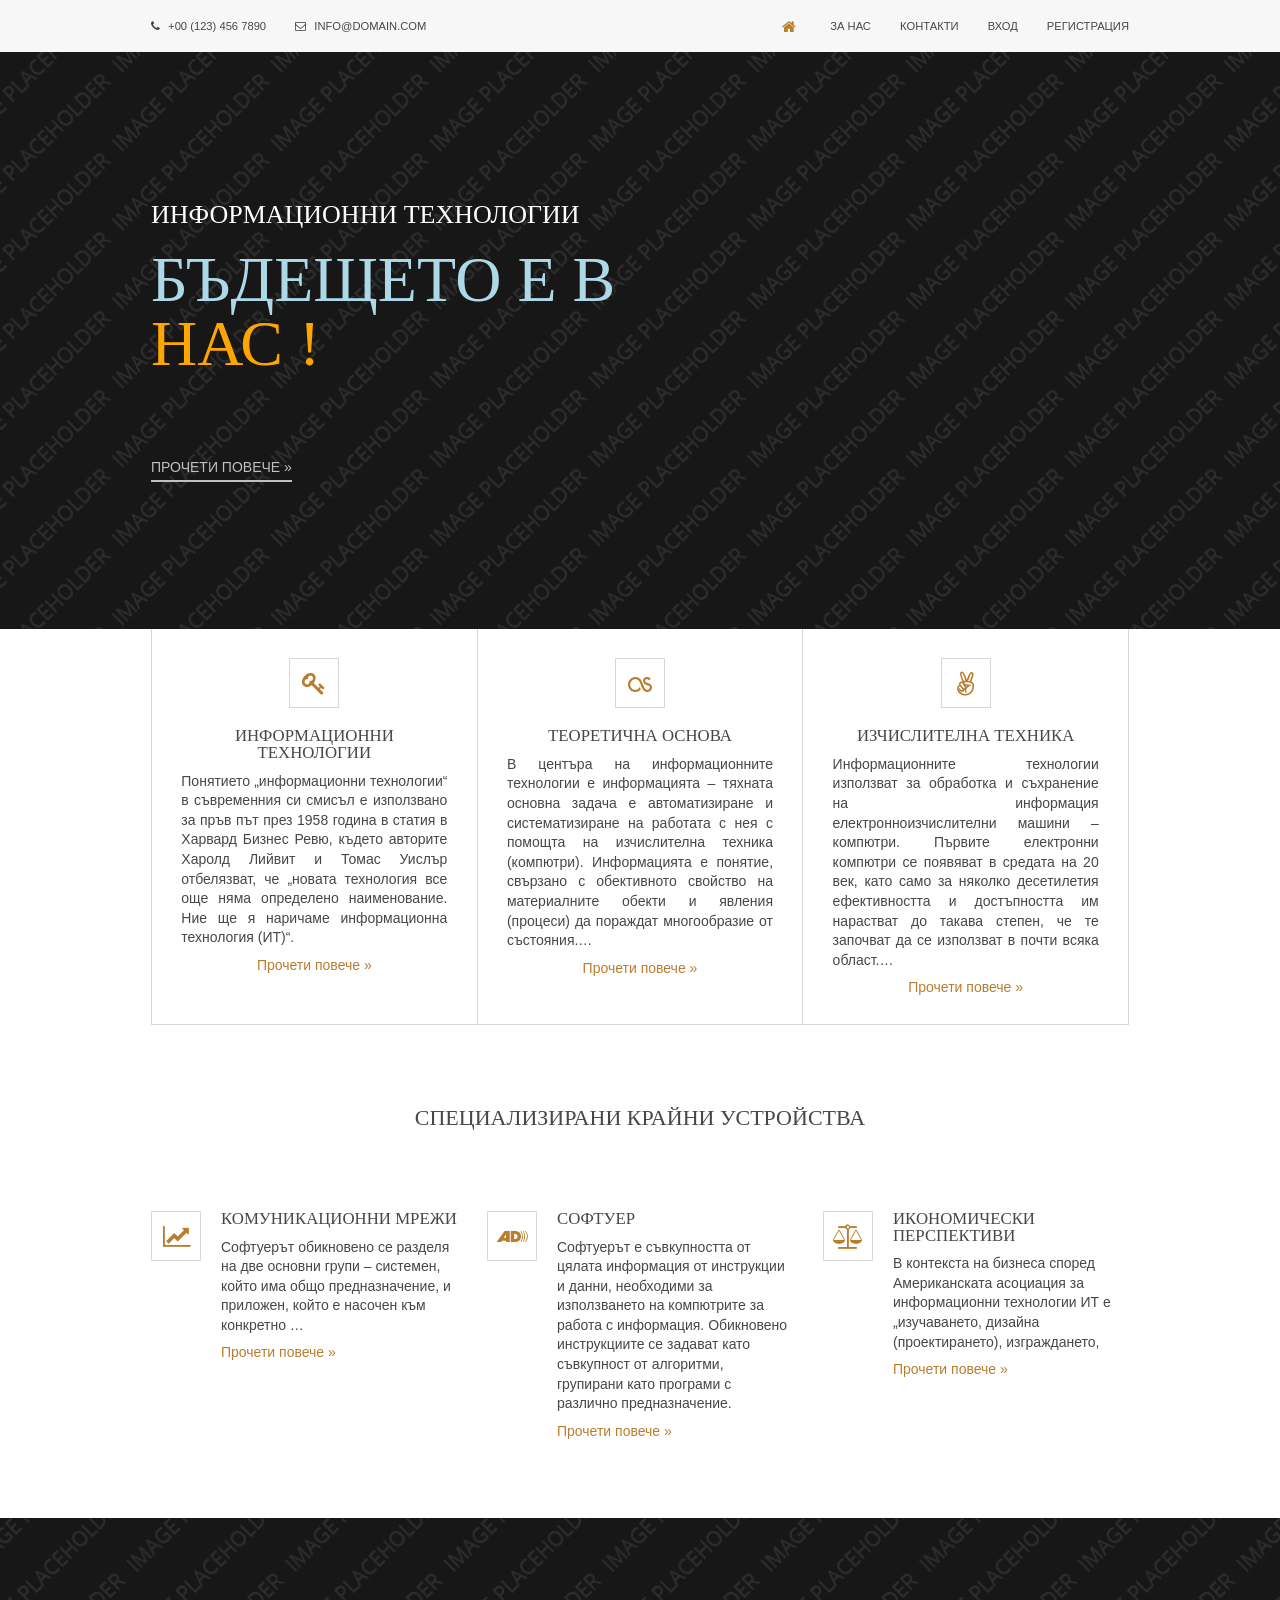
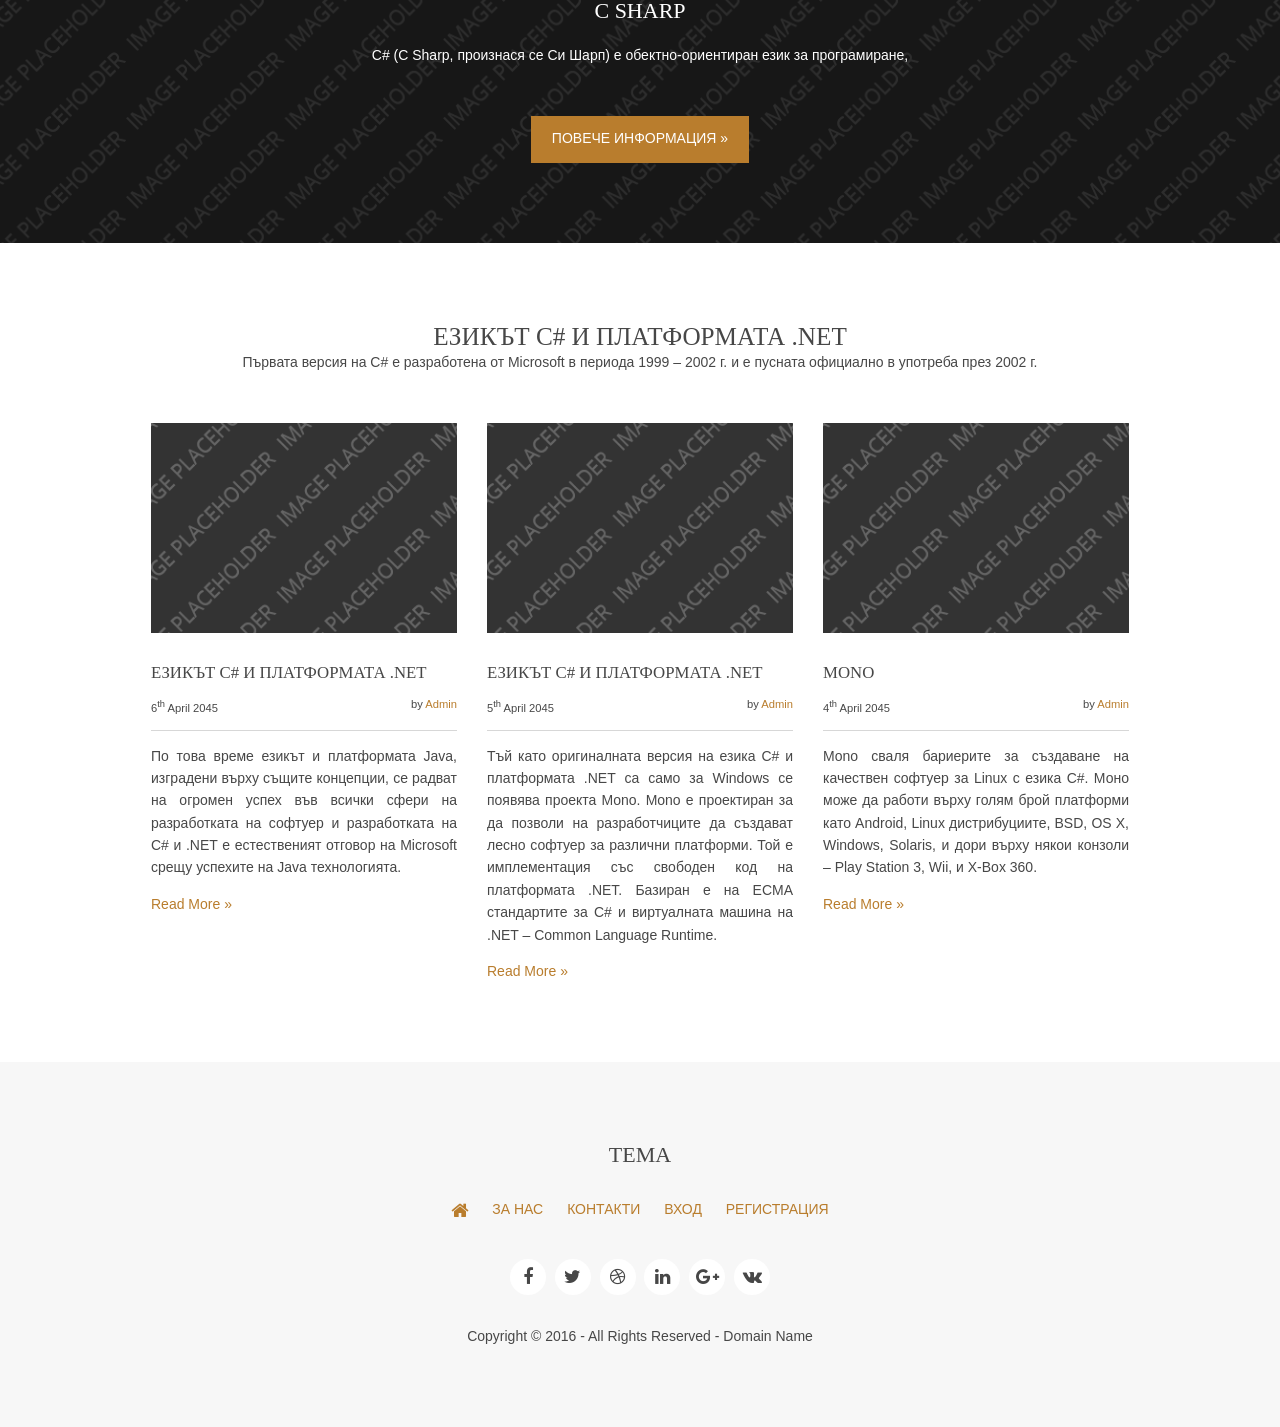
<file: index.html>
<!DOCTYPE html>
<html>
<head>
<title>Информационни технологии</title>
<meta charset="utf-8">
<meta name="description" content="Информационни технологии бъдещето е в нас">
<meta name="keywords" content="технологии, бъдеще, информационни, софтуер, мрежи">
<meta name="viewport" content="width=device-width, initial-scale=1.0, maximum-scale=1.0, user-scalable=no">
<link href="styles/layout.css" rel="stylesheet" type="text/css" media="all">
</head>
<body id="top">
<header class="wrapper row0">
  <div id="topbar" class="hoc clear"> 
    <div class="fl_left">
      <nav>
        <ul class="nospace">
          <li><i class="fa fa-phone"></i> +00 (123) 456 7890</li>
          <li><i class="fa fa-envelope-o"></i> info@domain.com</li>
        </ul>
      </nav>
    </div>
    <div class="fl_right">
      <nav>
        <ul class="nospace">
          <li><a href="#"><i class="fa fa-lg fa-home"></i></a></li>
          <li><a href="#">За нас</a></li>
          <li><a href="#">Контакти</a></li>
          <li><a href="#">Вход</a></li>
          <li><a href="#">Регистрация</a></li>
        </ul>
      </nav>
    </div>
  </div>
</header>


<div class="wrapper bgded overlay">
  <section id="pageintro" class="hoc clear"> 
    <article>
      <p class="heading">Информационни технологии</p>
      <h2 class="heading orange"><span class="block">Бъдещето е в </span> НАС !</h2>
      <footer><a href="#">Прочети повече &raquo;</a></footer>
    </article>
  </section>
</div>
<div class="wrapper row3">
  <div id="services" class="hoc clear"> 
    <!-- ################################################################################################ -->
    <div class="table">
      <div class="table-row"> 
        <!-- ################################################################################################ -->
        <div class="table-cell">
          <article><a href="#"><i class="fa fa-key"></i></a>
            <h6 class="heading">Информационни технологии</h6>
            <p>Понятието „информационни технологии“ в съвременния си смисъл е използвано за пръв път през 1958 
			година в статия в Харвард Бизнес Ревю, където авторите Харолд Лийвит и Томас Уислър отбелязват, 
			че „новата технология все още няма определено наименование. Ние ще я наричаме информационна технология (ИТ)“.</p>
            <footer><a href="#">Прочети повече &raquo;</a></footer>
          </article>
        </div>
        <div class="table-cell">
          <article><a href="#"><i class="fa fa-lastfm"></i></a>
            <h6 class="heading">Теоретична основа</h6>
            <p>В центъра на информационните технологии е информацията – тяхната основна задача е автоматизиране и систематизиране на работата 
			с нея с помощта на изчислителна техника (компютри). Информацията е понятие, свързано с обективното свойство на материалните обекти и явления (процеси) 
			да пораждат многообразие от състояния.&hellip;</p>
            <footer><a href="#">Прочети повече &raquo;</a></footer>
          </article>
        </div>
        <div class="table-cell">
          <article><a href="#"><i class="fa fa-angellist"></i></a>
            <h6 class="heading">Изчислителна техника</h6>
            <p>Информационните технологии използват за обработка и съхранение на информация електронноизчислителни машини – компютри. 
			Първите електронни компютри се появяват в средата на 20 век, 
			като само за няколко десетилетия ефективността и достъпността им нарастват до такава степен, 
			че те започват да се използват в почти всяка област.&hellip;</p>
            <footer><a href="#">Прочети повече &raquo;</a></footer>
          </article>
        </div>
        <!-- ################################################################################################ -->
      </div>
    </div>
    <!-- ################################################################################################ -->
  </div>
</div>
<!-- ################################################################################################ -->
<!-- ################################################################################################ -->
<!-- ################################################################################################ -->
<div class="wrapper row3">
  <main class="hoc container clear"> 
    <!-- main body -->
    <!-- ################################################################################################ -->
    <div class="center btmspace-80">
      <h3 class="heading">Специализирани крайни устройства</h3>
      <p class="nospace d-none">&fgdlgdgdfl gldfl gldfl glfld</p>
    </div>
      <ul class="nospace group cta">
        <li class="one_third first">
          <article><a href="#"><i class="fa fa-line-chart"></i></a>
            <h6 class="heading">Комуникационни мрежи</h6>
            <p>Софтуерът обикновено се разделя на две основни групи – системен, който има общо предназначение, и приложен, който е насочен към конкретно &hellip;</p>
            <footer><a href="#">Прочети повече &raquo;</a></footer>
          </article>
        </li>
        <li class="one_third">
          <article><a href="#"><i class="fa fa-audio-description"></i></a>
            <h6 class="heading">Софтуер</h6>
            <p>Софтуерът е съвкупността от цялата информация от инструкции и данни, необходими за използването на компютрите за работа с информация. Обикновено инструкциите се задават като съвкупност от алгоритми, групирани като програми с различно предназначение. </p>
            <footer><a href="#">Прочети повече &raquo;</a></footer>
          </article>
        </li>
        <li class="one_third">
          <article><a href="#"><i class="fa fa-balance-scale"></i></a>
            <h6 class="heading">Икономически перспективи</h6>
            <p>В контекста на бизнеса според Американската асоциация за информационни технологии ИТ е „изучаването, дизайна (проектирането), изграждането, </p>
            <footer><a href="#">Прочети повече &raquo;</a></footer>
          </article>
        </li>
      </ul>
    <!-- ################################################################################################ -->
    <!-- / main body -->
    <div class="clear"></div>
  </main>
</div>
<!-- ################################################################################################ -->
<!-- ################################################################################################ -->
<!-- ################################################################################################ -->
<section class="wrapper bgded overlay bg2">
  <article class="hoc container clear center"> 
    <!-- ################################################################################################ -->
    <h3 class="heading">C Sharp</h3>
    <p class="btmspace-50">C# (C Sharp, произнася се Си Шарп) е обектно-ориентиран език за програмиране, </p>
    <footer><a class="btn medium" href="#">Повече информация &raquo;</a></footer>
    <!-- ################################################################################################ -->
  </article>
</section>
<!-- ################################################################################################ -->
<!-- ################################################################################################ -->
<!-- ################################################################################################ -->
<div class="wrapper row3">
  <section class="hoc container clear"> 
    <!-- ################################################################################################ -->
    <div class="center btmspace-50">
      <h3 class="font-x2 nospace">Езикът C# и платформата .NET</h3>
      <p class="nospace">Първата версия на C# е разработена от Microsoft в периода 1999 – 2002 г. и е пусната официално в употреба през 2002 г.</p>
    </div>
    <div class="group">
      <article class="one_third first"><a href="#"><img class="btmspace-30" src="images/demo/320x220.png" alt="C# and .NET"></a>
        <h4 class="nospace btmspace-10 font-x1 uppercase">Езикът C# и платформата .NET</h4>
        <ul class="nospace btmspace-10 group font-xs">
          <li class="fl_left">
            <time datetime="2045-04-06">6<sup>th</sup> April 2045</time>
          </li>
          <li class="fl_right">by <a href="#">Admin</a></li>
        </ul>
        <hr>
        <p class="text-justify">По това време езикът и платформата Java, изградени върху същите концепции, се радват на огромен успех във всички сфери на разработката на софтуер и разработката на C# и .NET е естественият отговор на Microsoft срещу успехите на Java технологията.</p>
        <p class="nospace"><a href="#">Read More &raquo;</a></p>
      </article>
      <article class="one_third"><a href="#"><img class="btmspace-30" src="images/demo/320x220.png" alt="not found"></a>
        <h4 class="nospace btmspace-10 font-x1 uppercase">Езикът C# и платформата .NET</h4>
        <ul class="nospace btmspace-10 group font-xs">
          <li class="fl_left">
            <time datetime="2045-04-05">5<sup>th</sup> April 2045</time>
          </li>
          <li class="fl_right">by <a href="#">Admin</a></li>
        </ul>
        <hr>
        <p class="text-justify">Тъй като оригиналната версия на езика C# и платформата .NET са само за Windows се появява проекта Mono. 
		Mono е проектиран за да позволи на разработчиците да създават лесно софтуер за различни платформи. 
		Той е имплементация със свободен код на платформата .NET. Базиран е на ECMA стандартите за C# и виртуалната машина на
		.NET – Common Language Runtime. </p>
        <p class="nospace"><a href="#">Read More &raquo;</a></p>
      </article>
      <article class="one_third"><a href="#"><img class="btmspace-30" src="images/demo/320x220.png" alt="not found"></a>
        <h4 class="nospace btmspace-10 font-x1 uppercase">Mono</h4>
        <ul class="nospace btmspace-10 group font-xs">
          <li class="fl_left">
            <time datetime="2045-04-04">4<sup>th</sup> April 2045</time>
          </li>
          <li class="fl_right">by <a href="#">Admin</a></li>
        </ul>
        <hr>
        <p class="text-justify">Mono сваля бариерите за създаване на качествен софтуер за Linux с езика C#. 
		Моно може да работи върху голям брой платформи като Android, 
		Linux дистрибуциите, BSD, OS X, Windows, Solaris, и дори върху някои конзоли – Play Station 3, Wii, и X-Box 360.</p>
        <p class="nospace"><a href="#">Read More &raquo;</a></p>
      </article>
    </div>
    <!-- ################################################################################################ -->
  </section>
</div>
<!-- ################################################################################################ -->
<!-- ################################################################################################ -->
<!-- ################################################################################################ -->
<div class="wrapper row4">
  <footer id="footer" class="hoc clear"> 
    <!-- ################################################################################################ -->
    <h3 class="heading">Тема</h3>
    <nav>
      <ul class="nospace inline pushright uppercase">
        <li><a href="#"><i class="fa fa-lg fa-home"></i></a></li>
        <li><a href="#">За нас</a></li>
        <li><a href="#">Контакти</a></li>
        <li><a href="#">Вход</a></li>
        <li><a href="#">Регистрация</a></li>
      </ul>
    </nav>
    <nav>
      <ul class="faico clear">
        <li><a class="faicon-facebook" href="#"><i class="fa fa-facebook"></i></a></li>
        <li><a class="faicon-twitter" href="#"><i class="fa fa-twitter"></i></a></li>
        <li><a class="faicon-dribble" href="#"><i class="fa fa-dribbble"></i></a></li>
        <li><a class="faicon-linkedin" href="#"><i class="fa fa-linkedin"></i></a></li>
        <li><a class="faicon-google-plus" href="#"><i class="fa fa-google-plus"></i></a></li>
        <li><a class="faicon-vk" href="#"><i class="fa fa-vk"></i></a></li>
      </ul>
    </nav>
    <div id="copyright">
      <p>Copyright &copy; 2016 - All Rights Reserved - <a href="#">Domain Name</a></p>
    </div>
    <!-- ################################################################################################ -->
  </footer>
</div>
<!-- ################################################################################################ -->
<!-- ################################################################################################ -->
<!-- ################################################################################################ -->
<a id="backtotop" href="#top"><i class="fa fa-chevron-up"></i></a>
<!-- JAVASCRIPTS -->
<script src="scripts/jquery.min.js"></script>
<script src="scripts/jquery.backtotop.js"></script>
<script src="scripts/jquery.mobilemenu.js"></script>
</body>
</html>
</file>
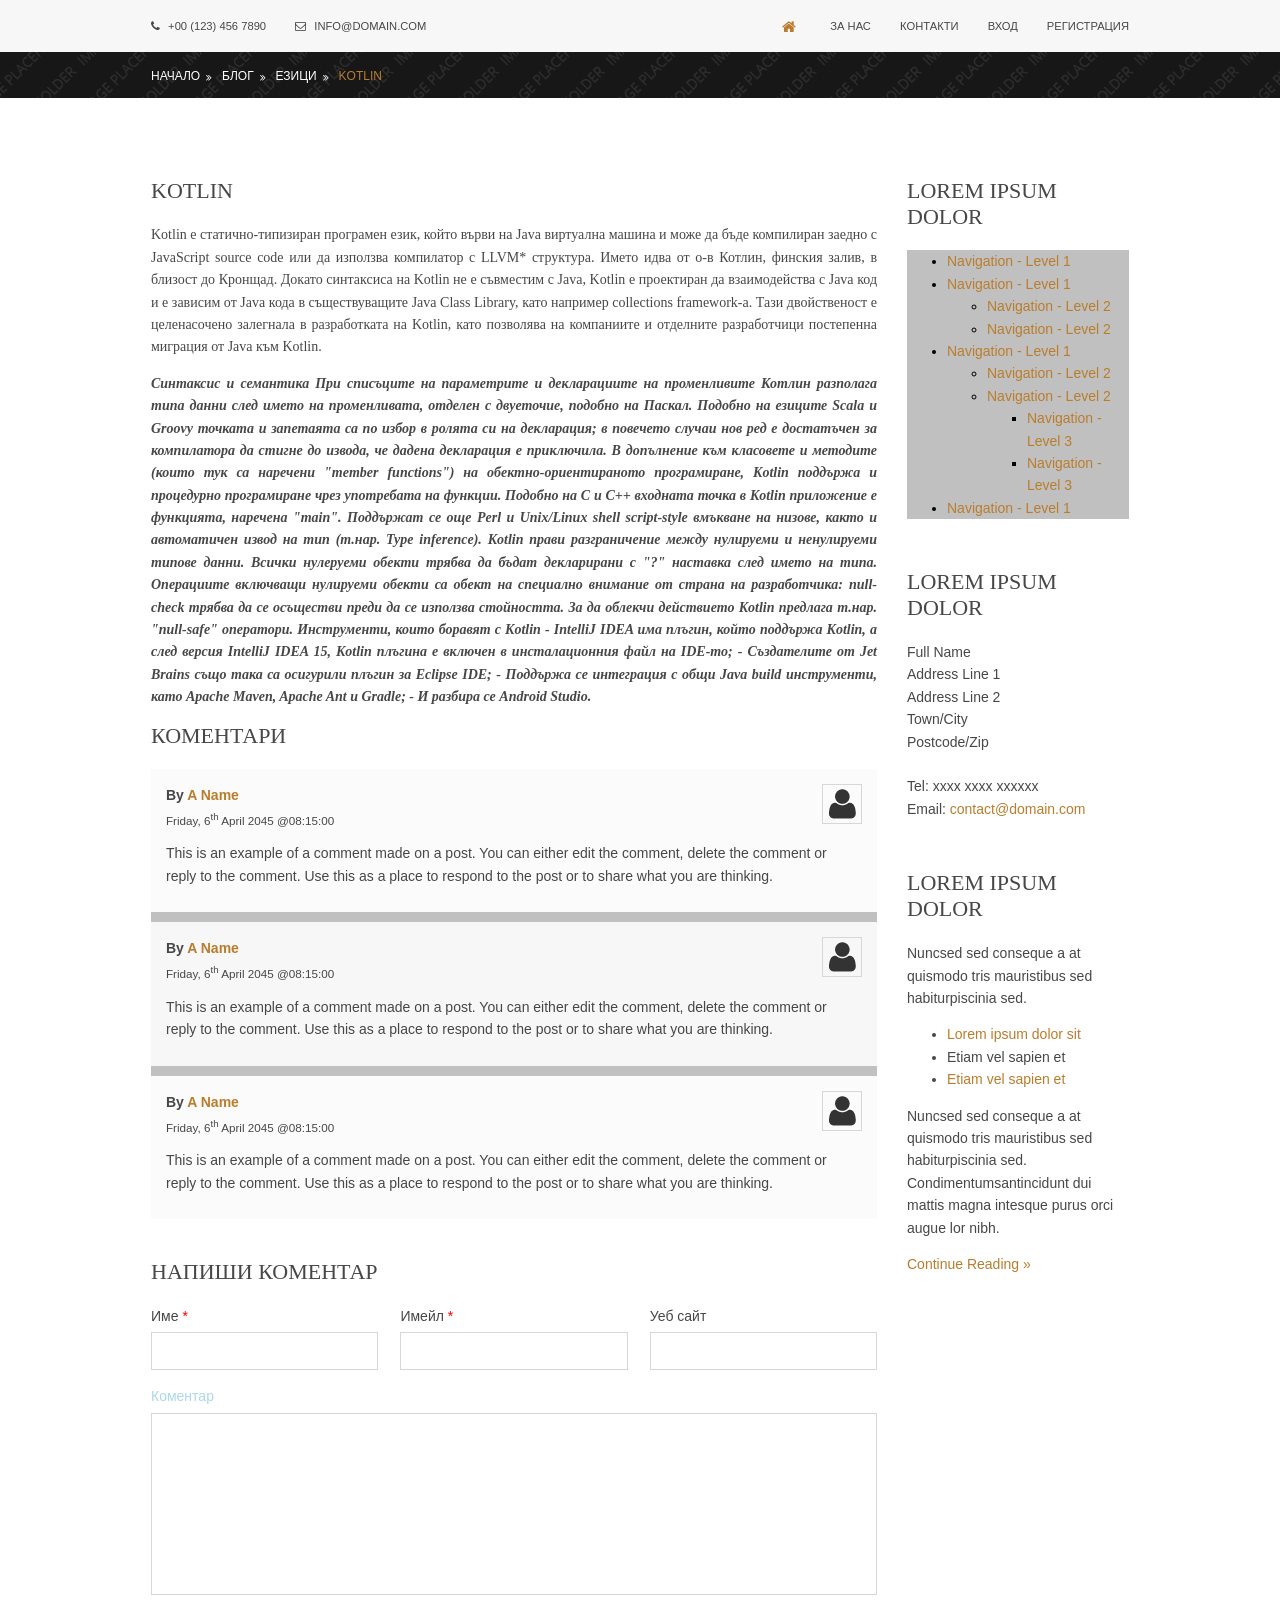
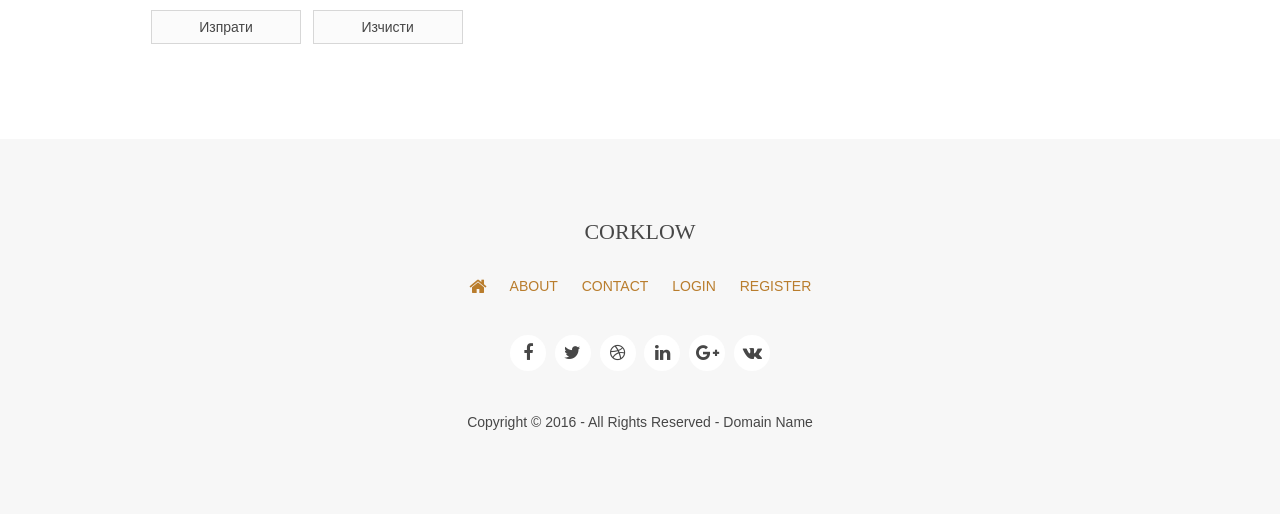
<file: sidebar-right.html>
﻿<!DOCTYPE html>
<html>
<head>
    <title>Corklow | Pages | Sidebar Right</title>
    <meta charset="utf-8">
    <meta name="viewport" content="width=device-width, initial-scale=1.0, maximum-scale=1.0, user-scalable=no">
    <link href="styles/layout.css" rel="stylesheet" type="text/css" media="all">
</head>
<body id="top">
    <div class="wrapper row0">
        <div id="topbar" class="hoc clear">
            <div class="fl_left">
                <ul class="nospace">
                    <li><i class="fa fa-phone"></i> +00 (123) 456 7890</li>
                    <li><i class="fa fa-envelope-o"></i> info@domain.com</li>
                </ul>
            </div>
            <div class="fl_right">
                <ul class="nospace">
                    <li><a href="#"><i class="fa fa-lg fa-home"></i></a></li>
                    <li><a href="#">За нас</a></li>
                    <li><a href="#">Контакти</a></li>
                    <li><a href="#">Вход</a></li>
                    <li><a href="#">Регистрация</a></li>
                </ul>
            </div>
        </div>
    </div>
    <div class="wrapper bgded overlay" id="sidebar-first-div">
        <div id="breadcrumb" class="hoc clear">
            <ul>
                <li><a href="#">Начало</a></li>
                <li><a href="#">Блог</a></li>
                <li><a href="#">Езици</a></li>
                <li><a href="#">Kotlin</a></li>
            </ul>
        </div>
    </div>
    <div class="wrapper row3">
        <main class="hoc container clear">
            <!-- main body -->
            <div class="content three_quarter first">
                <h1>Kotlin</h1>
                <p id="sidebar-first-paragraph">
                    Kotlin e статично-типизиран програмен език, който върви на Java виртуална машина и може да бъде компилиран заедно с JavaScript source code или да използва компилатор с LLVM* структура. Името идва от о-в Котлин, финския залив, в близост до Кронщад.
                    Докато синтаксиса на Kotlin не е съвместим с Java, Kotlin e проектиран да взаимодейства с Java код и е зависим от Java кода в съществуващите Java Class Library, като например collections framework-a. Тази двойственост е целенасочено залегнала в разработката на Kotlin, като позволява на компаниите и отделните разработчици постепенна миграция от Java към Kotlin.
                </p>
                <p id="sidebar-second-paragraph">
                    Синтаксис и семантика
                    При списъците на параметрите и декларациите на променливите Котлин разполага типа данни след името на променливата, отделен с двуеточие, подобно на Паскал. Подобно на езиците Scala и Groovy точката и запетаята са по избор в ролята си на декларация; в повечето случаи нов ред е достатъчен за компилатора да стигне до извода, че дадена декларация е приключила.

                    В допълнение към класовете и методите (които тук са наречени "member functions") на обектно-ориентираното програмиране, Kotlin поддържа и процедурно програмиране чрез употребата на функции. Подобно на C и С++ входната точка в Kotlin приложение е функцията, наречена "main". Поддържат се още Perl и Unix/Linux shell script-style вмъкване на низове, както и автоматичен извод на тип (т.нар. Type inference).

                    Kotlin прави разграничение между нулируеми и ненулируеми типове данни. Всички нулеруеми обекти трябва да бъдат декларирани с "?" наставка след името на типа. Операциите включващи нулируеми обекти са обект на специално внимание от страна на разработчика: null-check трябва да се осъществи преди да се използва стойността. За да облекчи действието Kotlin предлага т.нар. "null-safe" оператори.

                    Инструменти, които боравят с Kotlin
                    - IntelliJ IDEA има плъгин, който поддържа Kotlin, а след версия IntelliJ IDEA 15, Kotlin плъгина е включен в инсталационния файл на IDE-то;
                    - Създателите от Jet Brains също така са осигурили плъгин за Eclipse IDE;
                    - Поддържа се интеграция с общи Java build инструменти, като Apache Maven, Apache Ant и Gradle;
                    - И разбира се Android Studio.
                </p>

                <div id="comments">
                    <h2>Коментари</h2>
                    <ul id="sidebar-first-ul">
                        <li>
                            <article>
                                <header>
                                    <figure class="avatar"><img src="../images/demo/avatar.png" alt=""></figure>
                                    <address>
                                        By <a href="#">A Name</a>
                                    </address>
                                    <time datetime="2045-04-06T08:15+00:00">Friday, 6<sup>th</sup> April 2045 @08:15:00</time>
                                </header>
                                <div class="comcont">
                                    <p>This is an example of a comment made on a post. You can either edit the comment, delete the comment or reply to the comment. Use this as a place to respond to the post or to share what you are thinking.</p>
                                </div>
                            </article>
                        </li>
                        <li>
                            <article>
                                <header>
                                    <figure class="avatar"><img src="../images/demo/avatar.png" alt=""></figure>
                                    <address>
                                        By <a href="#">A Name</a>
                                    </address>
                                    <time datetime="2045-04-06T08:15+00:00">Friday, 6<sup>th</sup> April 2045 @08:15:00</time>
                                </header>
                                <div class="comcont">
                                    <p>This is an example of a comment made on a post. You can either edit the comment, delete the comment or reply to the comment. Use this as a place to respond to the post or to share what you are thinking.</p>
                                </div>
                            </article>
                        </li>
                        <li>
                            <article>
                                <header>
                                    <figure class="avatar"><img src="../images/demo/avatar.png" alt=""></figure>
                                    <address>
                                        By <a href="#">A Name</a>
                                    </address>
                                    <time datetime="2045-04-06T08:15+00:00">Friday, 6<sup>th</sup> April 2045 @08:15:00</time>
                                </header>
                                <div class="comcont">
                                    <p>This is an example of a comment made on a post. You can either edit the comment, delete the comment or reply to the comment. Use this as a place to respond to the post or to share what you are thinking.</p>
                                </div>
                            </article>
                        </li>
                    </ul>
                    <h2>Напиши коментар</h2>
                    <form action="#" method="post">
                        <div class="one_third first">
                            <label for="name">Име <span>*</span></label>
                            <input type="text" name="name" id="name" value="" size="22" required>
                        </div>
                        <div class="one_third">
                            <label for="email">Имейл <span>*</span></label>
                            <input type="email" name="email" id="email" value="" size="22" required>
                        </div>
                        <div class="one_third">
                            <label for="url">Уеб сайт</label>
                            <input type="url" name="url" id="url" value="" size="22">
                        </div>
                        <div class="block clear">
                            <label for="comment">Коментар</label>
                            <textarea name="comment" id="comment" cols="25" rows="10"></textarea>
                        </div>
                        <div>
                            <input type="submit" name="submit" value="Изпрати">
                            &nbsp;
                            <input type="reset" name="reset" value="Изчисти">
                        </div>
                    </form>
                </div>
            </div>
            <div class="sidebar one_quarter">
                <h6>Lorem ipsum dolor</h6>
                <div id="sidebar-second-div" class="sdb_holder">
                    <ul id="sidebar-second-ul">
                        <li><a href="#">Navigation - Level 1</a></li>
                        <li>
                            <a href="#">Navigation - Level 1</a>
                            <ul>
                                <li><a href="#">Navigation - Level 2</a></li>
                                <li><a href="#">Navigation - Level 2</a></li>
                            </ul>
                        </li>
                        <li>
                            <a href="#">Navigation - Level 1</a>
                            <ul>
                                <li><a href="#">Navigation - Level 2</a></li>
                                <li>
                                    <a href="#">Navigation - Level 2</a>
                                    <ul>
                                        <li><a href="#">Navigation - Level 3</a></li>
                                        <li><a href="#">Navigation - Level 3</a></li>
                                    </ul>
                                </li>
                            </ul>
                        </li>
                        <li><a href="#">Navigation - Level 1</a></li>
                    </ul>
                </div>
                <div class="sdb_holder">
                    <h6>Lorem ipsum dolor</h6>
                    <div>
                        Full Name<br>
                        Address Line 1<br>
                        Address Line 2<br>
                        Town/City<br>
                        Postcode/Zip<br>
                        <br>
                        Tel: xxxx xxxx xxxxxx<br>
                        Email: <a href="#">contact@domain.com</a>
                    </div>
                </div>
                <div class="sdb_holder">
                    <article>
                        <h6>Lorem ipsum dolor</h6>
                        <p>Nuncsed sed conseque a at quismodo tris mauristibus sed habiturpiscinia sed.</p>
                        <ul>
                            <li><a href="#">Lorem ipsum dolor sit</a></li>
                            <li>Etiam vel sapien et</li>
                            <li><a href="#">Etiam vel sapien et</a></li>
                        </ul>
                        <p>Nuncsed sed conseque a at quismodo tris mauristibus sed habiturpiscinia sed. Condimentumsantincidunt dui mattis magna intesque purus orci augue lor nibh.</p>
                        <p class="more"><a href="#">Continue Reading &raquo;</a></p>
                    </article>
                </div>
                <!-- ################################################################################################ -->
            </div>
            <!-- ################################################################################################ -->
            <!-- / main body -->
            <div class="clear"></div>
        </main>
    </div>
    <!-- ################################################################################################ -->
    <!-- ################################################################################################ -->
    <!-- ################################################################################################ -->
    <div class="wrapper row4">
        <footer id="footer" class="hoc clear">
            <!-- ################################################################################################ -->
            <h3 class="heading">Corklow</h3>
            <ul class="nospace inline pushright uppercase">
                <li><a href="#"><i class="fa fa-lg fa-home"></i></a></li>
                <li><a href="#">About</a></li>
                <li><a href="#">Contact</a></li>
                <li><a href="#">Login</a></li>
                <li><a href="#">Register</a></li>
            </ul>
            <ul class="faico clear">
                <li><a class="faicon-facebook" href="#"><i class="fa fa-facebook"></i></a></li>
                <li><a class="faicon-twitter" href="#"><i class="fa fa-twitter"></i></a></li>
                <li><a class="faicon-dribble" href="#"><i class="fa fa-dribbble"></i></a></li>
                <li><a class="faicon-linkedin" href="#"><i class="fa fa-linkedin"></i></a></li>
                <li><a class="faicon-google-plus" href="#"><i class="fa fa-google-plus"></i></a></li>
                <li><a class="faicon-vk" href="#"><i class="fa fa-vk"></i></a></li>
            </ul>
            <div id="copyright">
                <p>Copyright &copy; 2016 - All Rights Reserved - <a href="#">Domain Name</a></p>
            </div>
            <!-- ################################################################################################ -->
        </footer>
    </div>
    <!-- ################################################################################################ -->
    <!-- ################################################################################################ -->
    <!-- ################################################################################################ -->
    <a id="backtotop" href="#top"><i class="fa fa-chevron-up"></i></a>
    <!-- JAVASCRIPTS -->
    <script src="scripts/jquery.min.js"></script>
    <script src="scripts/jquery.backtotop.js"></script>
    <script src="scripts/jquery.mobilemenu.js"></script>
</body>
</html>
</file>
<file: styles/layout.css>
﻿@charset "utf-8";
@import url("fontawesome-4.6.3.min.css");
@import url("framework.css");

/* Rows
--------------------------------------------------------------------------------------------------------------- */
.row0, .row0 a{}
.row1, .row1 a{}
.row2, .row2 a{}
.row3, .row3 a{}
.row4, .row4 a{}
.row5, .row5 a{}


/* Top Bar
--------------------------------------------------------------------------------------------------------------- */
#topbar{padding:15px 0; font-size:.8rem; text-transform:uppercase;}

#topbar *{margin:0;}
#topbar ul li{display:inline-block; margin-right:10px; padding-right:15px; border-right:1px solid;}
#topbar ul li:last-child{margin-right:0; padding-right:0; border-right:none;}
#topbar i{margin:0 5px 0 0; line-height:normal;}


/* Header
--------------------------------------------------------------------------------------------------------------- */
#header{}

#header #logo{margin-top:25px;}
#header #logo *{margin:0; padding:0; line-height:1;}
#header #logo h1{font-size:22px; font-variant:small-caps;}
#header #logo p{font-size:12px; text-transform:lowercase;}


/* Page Intro
--------------------------------------------------------------------------------------------------------------- */
#pageintro{padding:150px 0;}

#pageintro article *{text-transform:uppercase;}
#pageintro article .heading{margin:0 0 50px 0; padding:0; line-height:1; font-size:64px;}
#pageintro article p:first-of-type{margin-bottom:20px; font-size:26px;}
#pageintro article footer{margin-top:80px;}
#pageintro article footer a{padding-bottom:5px; border-bottom:2px solid;}


/* Services
--------------------------------------------------------------------------------------------------------------- */
#services{position:relative;}

#services .table{}
#services .table-cell{margin-top:-1px; padding:3%; border:1px solid; border-top:none;}
#services .table-cell p {text-align: justify;}

#services article{text-align:center;}
#services article *{margin:0; line-height:1;}
#services article i{display:inline-block; width:50px; height:50px; line-height:48px; margin-bottom:20px; border:1px solid; text-align:center; font-size:24px;}
#services article .heading{margin-bottom:10px; font-size:1.2rem;}
#services article p{margin-bottom:10px; line-height:1.4;}


/* Content Area
--------------------------------------------------------------------------------------------------------------- */
.container{padding:80px 0;}

/* Content */
.container .content{}

.cta > li:last-child{margin-bottom:0;}/* Used when elements stack in small viewports */
.cta article{display:block; position:relative; min-height:80px; padding:0 0 0 70px;}
.cta article::before, .cta article::after{display:table; content:"";}
.cta article::after{clear:both;}
.cta article *{margin:0; line-height:1;}
.cta article i{display:block; position:absolute; top:0; left:0; width:50px; height:50px; line-height:48px; border:1px solid; text-align:center; font-size:24px;}
.cta article .heading{margin-bottom:10px; font-size:1.2rem;}
.cta article p{margin-bottom:10px; line-height:1.4;}

/* Comments */
#comments ul{margin:0 0 40px 0; padding:0; list-style:none;}
#comments li{margin:0 0 10px 0; padding:15px;}
#comments .avatar{float:right; margin:0 0 10px 10px; padding:3px; border:1px solid;}
#comments address{font-weight:bold;}
#comments time{font-size:smaller;}
#comments .comcont{display:block; margin:0; padding:0;}
#comments .comcont p{margin:10px 5px 10px 0; padding:0;}

#comments form{display:block; width:100%;}
#comments input, #comments textarea{width:100%; padding:10px; border:1px solid;}
#comments textarea{overflow:auto;}
#comments div{margin-bottom:15px;}
#comments input[type="submit"], #comments input[type="reset"]{display:inline-block; width:auto; min-width:150px; margin:0; padding:8px 5px; cursor:pointer;}

/* Sidebar */
.container .sidebar{}

.sidebar .sdb_holder{margin-bottom:50px;}
.sidebar .sdb_holder:last-child{margin-bottom:0;}


/* Footer
--------------------------------------------------------------------------------------------------------------- */
#footer{padding:80px 0; text-align:center;}

#footer .heading, #footer ul{margin-bottom:30px;}
#footer > ul:last-of-type{margin-bottom:40px;}
#footer .faico a{border-radius:50%;}

#footer #copyright{}
#footer #copyright *{margin:0; padding:0;}


/* Transition Fade
--------------------------------------------------------------------------------------------------------------- */
*, *::before, *::after{transition:all .3s ease-in-out;}
#mainav form *{transition:none !important;}


/* ------------------------------------------------------------------------------------------------------------ */
/* ------------------------------------------------------------------------------------------------------------ */
/* ------------------------------------------------------------------------------------------------------------ */
/* ------------------------------------------------------------------------------------------------------------ */
/* ------------------------------------------------------------------------------------------------------------ */


/* Navigation
--------------------------------------------------------------------------------------------------------------- */
nav ul, nav ol{margin:0; padding:0; list-style:none;}

#mainav, #breadcrumb, .sidebar nav{line-height:normal;}
#mainav .drop::after, #mainav li li .drop::after, #breadcrumb li a::after, .sidebar nav a::after{position:absolute; font-family:"FontAwesome"; font-size:10px; line-height:10px;}

/* Top Navigation */
#mainav{}
#mainav ul.clear{margin-top:3px;}
#mainav ul{text-transform:uppercase;}
#mainav ul ul{z-index:9999; position:absolute; width:180px; text-transform:none;}
#mainav ul ul ul{left:180px; top:0;}
#mainav li{display:inline-block; position:relative; margin:0 15px 0 0; padding:0;}
#mainav li:last-child{margin-right:0;}
#mainav li li{width:100%; margin:0;}
#mainav li a{display:block; padding:30px 0;}
#mainav li li a{border:solid; border-width:0 0 1px 0;}
#mainav .drop{padding-left:15px;}
#mainav li li a, #mainav li li .drop{display:block; margin:0; padding:10px 15px;}
#mainav .drop::after, #mainav li li .drop::after{content:"\f0d7";}
#mainav .drop::after{top:35px; left:5px;}
#mainav li li .drop::after{top:15px; left:5px;}
#mainav ul ul{visibility:hidden; opacity:0;}
#mainav ul li:hover > ul{visibility:visible; opacity:1;}

#mainav form{display:none; margin:0; padding:0;}
#mainav form select, #mainav form select option{display:block; cursor:pointer; outline:none;}
#mainav form select{width:100%; padding:5px; border:none;}
#mainav form select option{margin:5px; padding:0; border:none;}

/* Breadcrumb */
#breadcrumb{padding:15px 0;}
#breadcrumb ul{margin:0; padding:0; list-style:none; text-transform:uppercase;}
#breadcrumb li{display:inline-block; margin:0 6px 0 0; padding:0;}
#breadcrumb li a{display:block; position:relative; margin:0; padding:0 12px 0 0; font-size:12px;}
#breadcrumb li a::after{top:3px; right:0; content:"\f101";}
#breadcrumb li:last-child a{margin:0; padding:0;}
#breadcrumb li:last-child a::after{display:none;}

/* Sidebar Navigation */
.sidebar nav{display:block; width:100%;}
.sidebar nav li{margin:0 0 3px 0; padding:0;}
.sidebar nav a{display:block; position:relative; margin:0; padding:5px 10px 5px 15px; text-decoration:none; border:solid; border-width:0 0 1px 0;}
.sidebar nav a::after{top:9px; left:5px; content:"\f101";}
.sidebar nav ul ul a{padding-left:35px;}
.sidebar nav ul ul a::after{left:25px;}
.sidebar nav ul ul ul a{padding-left:55px;}
.sidebar nav ul ul ul a::after{left:45px;}

/* Pagination */
.pagination{display:block; width:100%; text-align:center; clear:both;}
.pagination li{display:inline-block; margin:0 2px 0 0;}
.pagination li:last-child{margin-right:0;}
.pagination a, .pagination strong{display:block; padding:8px 11px; border:1px solid; background-clip:padding-box; font-weight:normal;}

/* Back to Top */
#backtotop{z-index:999; display:inline-block; position:fixed; visibility:hidden; bottom:20px; right:20px; width:36px; height:36px; line-height:36px; font-size:16px; text-align:center; opacity:.2;}
#backtotop i{display:block; width:100%; height:100%; line-height:inherit;}
#backtotop.visible{visibility:visible; opacity:.5;}
#backtotop:hover{opacity:1;}


/* Tables
--------------------------------------------------------------------------------------------------------------- */
table, th, td{border:1px solid; border-collapse:collapse; vertical-align:top;}
table, th{table-layout:auto;}
table{width:100%; margin-bottom:15px;}
th, td{padding:5px 8px;}
td{border-width:0 1px;}


/* Gallery
--------------------------------------------------------------------------------------------------------------- */
#gallery{display:block; width:100%; margin-bottom:50px;}
#gallery figure figcaption{display:block; width:100%; clear:both;}
#gallery li{margin-bottom:30px;}


/* Font Awesome Social Icons
--------------------------------------------------------------------------------------------------------------- */
.faico{margin:0; padding:0; list-style:none;}
.faico li{display:inline-block; margin:8px 5px 0 0; padding:0; line-height:normal;}
.faico li:last-child{margin-right:0;}
.faico a{display:inline-block; width:36px; height:36px; line-height:36px; font-size:18px; text-align:center;}

.faico a{color:#474747; background-color:#FFFFFF;}
.faico a:hover{color:#FFFFFF;}

.faicon-dribble:hover{background-color:#EA4C89;}
.faicon-facebook:hover{background-color:#3B5998;}
.faicon-google-plus:hover{background-color:#DB4A39;}
.faicon-linkedin:hover{background-color:#0E76A8;}
.faicon-twitter:hover{background-color:#00ACEE;}
.faicon-vk:hover{background-color:#4E658E;}


/* ------------------------------------------------------------------------------------------------------------ */
/* ------------------------------------------------------------------------------------------------------------ */
/* ------------------------------------------------------------------------------------------------------------ */
/* ------------------------------------------------------------------------------------------------------------ */
/* ------------------------------------------------------------------------------------------------------------ */


/* Colours
--------------------------------------------------------------------------------------------------------------- */
body{color:#474747; background-color:#F7F7F7;}
a{color:#B97D2D;}
a:active, a:focus{background:transparent;}/* IE10 + 11 Bugfix - prevents grey background */
hr, .borderedbox{border-color:#D7D7D7;}
label span{color:#FF0000; background-color:inherit;}
input:focus, textarea:focus, *:required:focus{border-color:#B97D2D;}
.overlay{color:#FFFFFF; background-color:inherit;}
.overlay::after{color:inherit; background-color:rgba(0,0,0,.55);}

.btn, .btn.inverse:hover{color:#FFFFFF; background-color:#B97D2D; border-color:#B97D2D;}
.btn:hover, .btn.inverse{color:inherit; background-color:transparent; border-color:inherit;}


/* Rows */
.row0, .row0 a{color:#474747; background-color:#F7F7F7;}
.row1{color:#474747; background-color:#FFFFFF;}
.row2, .row2 a{}
.row3{color:#474747; background-color:#FFFFFF;}
.row4{color:#474747; background-color:#F7F7F7;}


/* Top Bar */
#topbar ul li{border-color:rgba(255,255,255,.2);}
#topbar > div:last-of-type li:first-child a{color:#B97D2D;}


/* Header */
#header #logo h1 a{color:inherit; background-color:inherit;}


/* Page Intro */
#pageintro article footer a{color:silver; border-color:inherit;}


/* Services */
#services .table-cell{border-color:#D7D7D7;}
#services article i{color:#B97D2D; border-color:#D7D7D7;}
#services article:hover i{color:#FFFFFF; background-color:#B97D2D; border-color:#B97D2D;}


/* Content Area */
.cta article i{color:#B97D2D; border-color:#D7D7D7;}
.cta article:hover i{color:#FFFFFF; background-color:#B97D2D; border-color:#B97D2D;}


/* Footer */
#footer #copyright a{color:inherit; background-color:inherit;}


/* Navigation */
#mainav li a{color:inherit;}
#mainav .active a, #mainav a:hover, #mainav li:hover > a{color:#B97D2D; background-color:inherit;}
#mainav li li a, #mainav .active li a{color:#FFFFFF; background-color:rgba(0,0,0,.6); border-color:rgba(0,0,0,.6);}
#mainav li li:hover > a, #mainav .active .active > a{color:#FFFFFF; background-color:#B97D2D;}
#mainav form select{color:#FFFFFF; background-color:#413E3D;}

#breadcrumb a{color:inherit; background-color:inherit;}
#breadcrumb li:last-child a{color:#B97D2D;}

.container .sidebar nav a{color:inherit; border-color:#D7D7D7;}
.container .sidebar nav a:hover{color:#B97D2D;}

.pagination a, .pagination strong{border-color:#D7D7D7;}
.pagination .current *{color:#FFFFFF; background-color:#B97D2D;}

#backtotop{color:#FFFFFF; background-color:#B97D2D;}


/* Tables + Comments */
table, th, td, #comments .avatar, #comments input, #comments textarea{border-color:#D7D7D7;}
#comments input:focus, #comments textarea:focus, #comments *:required:focus{border-color:#B97D2D;}
th{color:#FFFFFF; background-color:#373737;}
tr, #comments li, #comments input[type="submit"], #comments input[type="reset"]{color:inherit; background-color:#FBFBFB;}
tr:nth-child(even), #comments li:nth-child(even){color:inherit; background-color:#F7F7F7;}
table a, #comments a{background-color:inherit;}


/* ------------------------------------------------------------------------------------------------------------ */
/* ------------------------------------------------------------------------------------------------------------ */
/* ------------------------------------------------------------------------------------------------------------ */
/* ------------------------------------------------------------------------------------------------------------ */
/* ------------------------------------------------------------------------------------------------------------ */


/* Media Queries
--------------------------------------------------------------------------------------------------------------- */
@-ms-viewport{width:device-width;}


/* Max Wrapper Width - Laptop, Desktop etc.
--------------------------------------------------------------------------------------------------------------- */
@media screen and (min-width:978px){
	.hoc{max-width:978px;}
}


/* Mobile Devices
--------------------------------------------------------------------------------------------------------------- */
@media screen and (max-width:900px){
	.hoc{max-width:90%;}

	#topbar{}

	#header{padding:30px 0;}
	#header #logo{margin:0;}

	#mainav{}
	#mainav ul{display:none;}
	#mainav form{display:block; margin-top:8px;}

	#breadcrumb{}

	.container{}
	#comments input[type="reset"]{margin-top:10px;}
	.pagination li{display:inline-block; margin:0 5px 5px 0;}

	#footer{}
}


@media screen and (max-width:750px){
	.imgl, .imgr{display:inline-block; float:none; margin:0 0 10px 0;}
	.fl_left, .fl_right{display:block; float:none;}
	.one_half, .one_third, .two_third, .one_quarter, .two_quarter, .three_quarter{display:block; float:none; width:auto; margin:0 0 30px 0; padding:0;}

	#topbar{padding-top:15px; text-align:center;}
	#topbar ul{margin:0 0 15px 0; line-height:normal;}

	#header{text-align:center;}
	#header #logo{margin:0 0 30px 0;}

	#mainav form{margin-top:0;}

	#pageintro article .heading{margin-bottom:30px; font-size:38px;}
	#pageintro article p:first-of-type{margin-bottom:20px; font-size:18px;}

	#services .table, #services .table-row, #services .table-cell{display:block; width:100%;}
	#services .table-cell{padding:5%;}
}


@media screen and (max-width:450px){
	#topbar ul li{margin-bottom:2px; padding-right:0; border-right:none;}
}


/* Other
--------------------------------------------------------------------------------------------------------------- */
@media screen and (max-width:650px){
	.scrollable{display:block; width:100%; margin:0 0 30px 0; padding:0 0 15px 0; overflow:auto; overflow-x:scroll;}
	.scrollable table{margin:0; padding:0; white-space:nowrap;}

	.inline li{display:block; margin-bottom:10px;}
	.pushright li{margin-right:0;}

	.font-x2{font-size:1.4rem;}
	.font-x3{font-size:1.6rem;}
}



/* Inline styles */

.bgded {
	background-image:url('../images/demo/backgrounds/01.png');
}

.orange {
	color: orange;
}

.block {
	color: lightblue;
}

.d-none {
	display: none;
}

.clear {
	clear: both;
}

.bg2 {
	background-image:url('../images/demo/backgrounds/02.png');
}

.text-justify {
	text-align: justify;
}

/* Georgi Dinkov side-bar css */
#sidebar-first-div {
    background-image: url('../images/demo/backgrounds/01.png');
}

#sidebar-first-paragraph {
    text-align: justify;
    font-family: Comic Sans MS;
}

#sidebar-second-paragraph {
    text-align: justify;
    font-family: Comic Sans MS;
    font-style: italic;
    font-weight: 600;
}

#sidebar-first-ul {
    background-color: silver;
}

#sidebar-second-div {
    background-color: silver;
}

#sidebar-second-ul {
    color: black !important;
}
/* Georgi Dinkov side-bar css */
</file>
